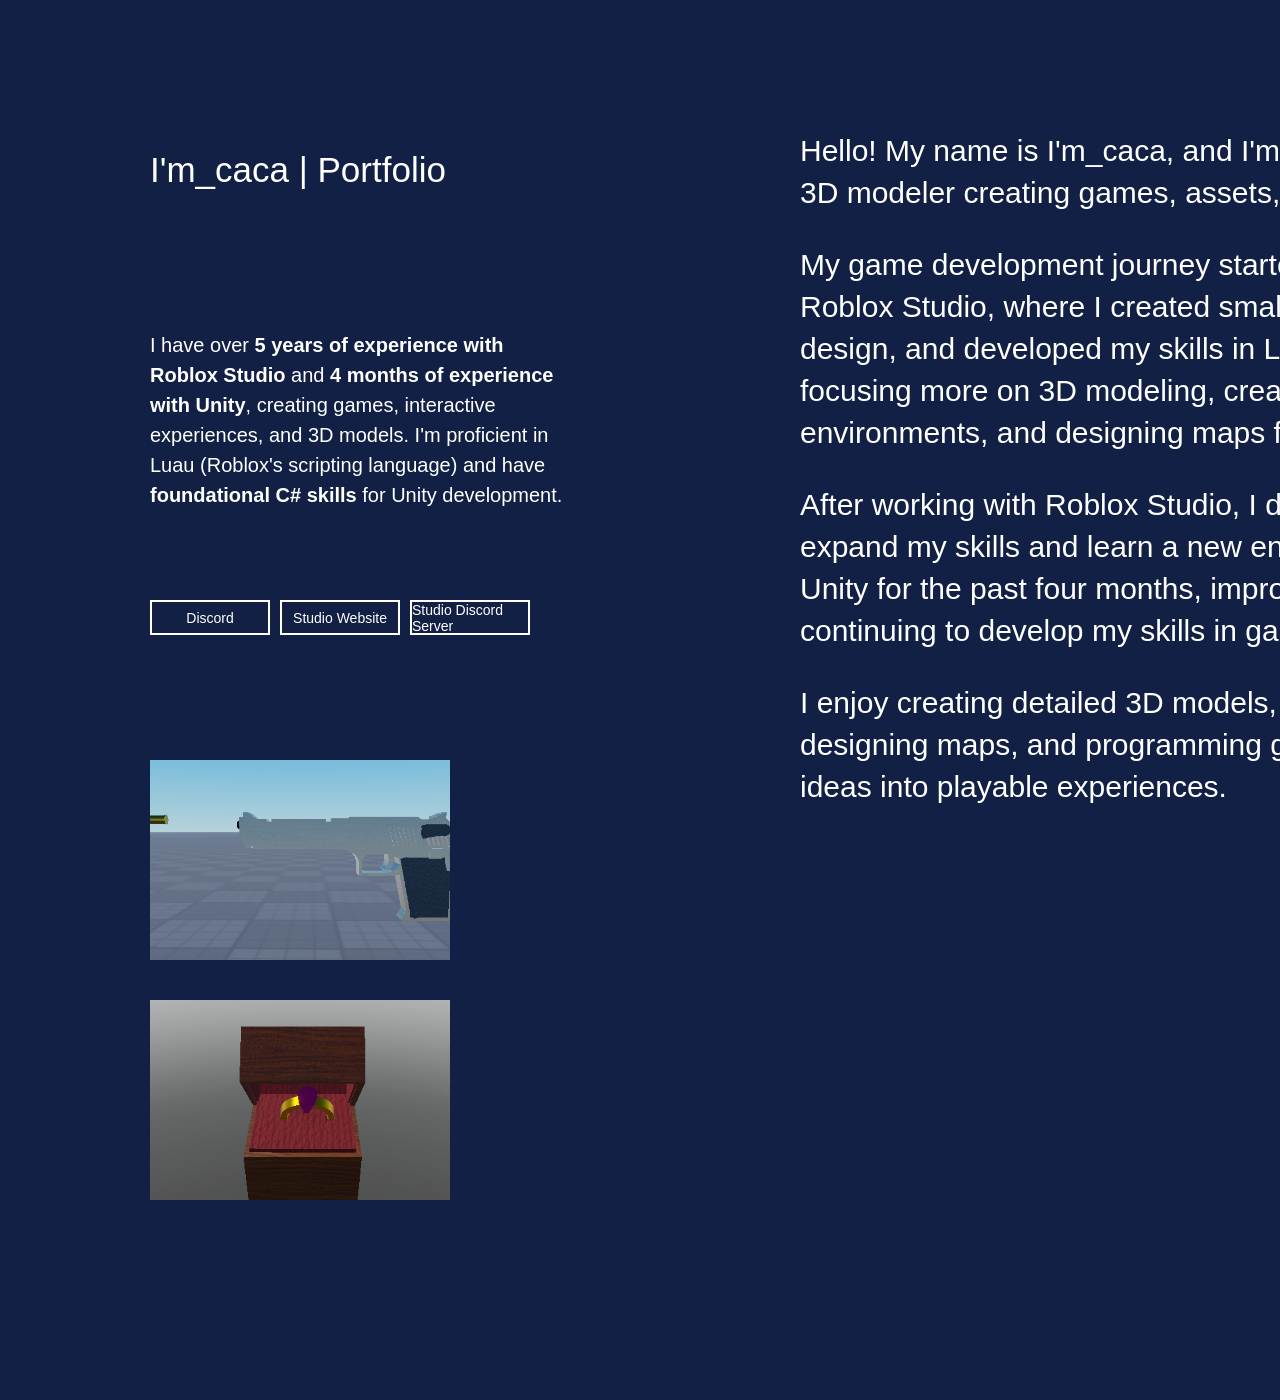
<file: index.html>
<!DOCTYPE html>
<html>
<head>
    <title>I'm_caca | Portfolio</title>
    <meta charset="utf-8">
    <meta name="viewport" content="width=device-width, initial-scale=1">

    <link rel="stylesheet" href="style.css">
</head>

<body>

<div class="portfolio">

    <h1 class="title">
        I'm_caca | Portfolio
    </h1>


    <div class="about">

        <p>
            Hello! My name is I'm_caca, and I'm an indie game developer
            and 3D modeler creating games, assets, and interactive experiences.
        </p>

        <p>
            My game development journey started over five years ago with
            Roblox Studio, where I created smaller games, learned game design,
            and developed my skills in Luau scripting. Later on, I began
            focusing more on 3D modeling, creating assets, building
            environments, and designing maps for different projects.
        </p>

        <p>
            After working with Roblox Studio, I decided to transition to Unity
            to expand my skills and learn a new engine. I've been developing
            with Unity for the past four months, improving my C# knowledge
            while continuing to develop my skills in game development and 3D art.
        </p>

        <p>
            I enjoy creating detailed 3D models, building environments,
            designing maps, and programming gameplay systems to bring ideas
            into playable experiences.
        </p>

    </div>


    <div class="experience">

        I have over <b>5 years of experience</b>
        <b>with Roblox Studio</b> and
        <b>4 months of experience</b>
        <b>with Unity</b>, creating games,
        interactive experiences, and 3D models.

        I'm proficient in Luau
        (Roblox's scripting language) and have
        <b>foundational C# skills</b>
        for Unity development.

    </div>


    <div class="links">

        <a href="https://discord.com/users/1025675124457873459">
            Discord
        </a>

        <a href="#">
            Studio Website
        </a>

         <a href="#">
            Studio Discord Server
        </a>

    </div>


    <div class="images">

        <img src="images/1.png" alt="Project image">

        <img src="images/2.png" alt="Project image">

    </div>


</div>

</body>
</html>
</file>
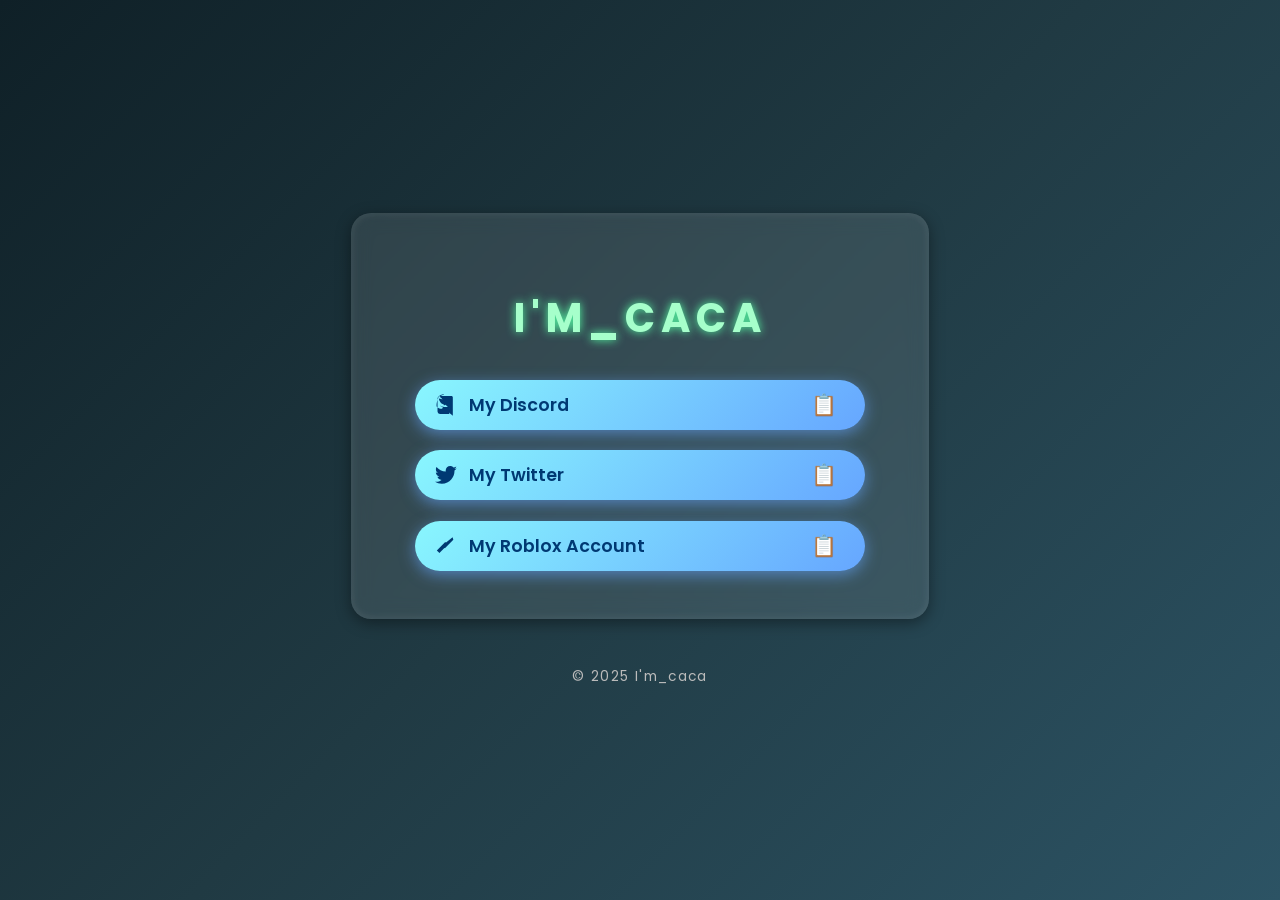
<file: bp.html>
<!DOCTYPE html>
<html lang="en">
<head>
  <meta charset="UTF-8" />
  <meta name="viewport" content="width=device-width, initial-scale=1" />
  <title>I'm_caca — Contact Links</title>
  <link href="https://fonts.googleapis.com/css2?family=Poppins:wght@600&display=swap" rel="stylesheet" />
  <style>
    body {
      margin: 0;
      min-height: 100vh;
      font-family: 'Poppins', sans-serif;
      background: linear-gradient(135deg, #0f2027, #203a43, #2c5364);
      color: #fff;
      display: flex;
      flex-direction: column;
      justify-content: center;
      align-items: center;
      padding: 2rem;
      box-sizing: border-box;
      overflow-x: hidden;
    }

    .container {
      background: rgba(255 255 255 / 0.1);
      border-radius: 20px;
      padding: 3rem 4rem;
      max-width: 450px;
      width: 100%;
      box-shadow:
        0 4px 15px rgba(0, 0, 0, 0.4),
        inset 0 0 10px rgba(255, 255, 255, 0.1);
      backdrop-filter: blur(10px);
      -webkit-backdrop-filter: blur(10px);
      text-align: center;
    }

    h1 {
      font-weight: 700;
      font-size: 2.5rem;
      margin-bottom: 2rem;
      letter-spacing: 0.15em;
      text-transform: uppercase;
      color: #a6ffcb;
      text-shadow: 0 0 10px #55ffa6;
    }

    .links {
      display: flex;
      flex-direction: column;
      gap: 1.3rem;
    }

    .link-row {
      display: flex;
      align-items: center;
      justify-content: space-between;
      background: linear-gradient(135deg, #89f7fe 0%, #66a6ff 100%);
      padding: 12px 20px;
      border-radius: 50px;
      box-shadow: 0 4px 15px rgba(102, 166, 255, 0.6);
      user-select: none;
      transition: box-shadow 0.3s ease;
    }

    .link-row:hover,
    .link-row:focus-within {
      box-shadow: 0 8px 30px rgba(102, 166, 255, 0.8);
    }

    .link-row a {
      color: #003973;
      font-weight: 600;
      font-size: 1.1rem;
      text-decoration: none;
      display: flex;
      align-items: center;
      gap: 12px;
      flex-grow: 1;
      user-select: text;
    }

    .link-row a svg {
      width: 22px;
      height: 22px;
      fill: #003973;
      flex-shrink: 0;
    }

    button.copy-btn {
      background: transparent;
      border: none;
      color: #003973;
      cursor: pointer;
      font-size: 1.3rem;
      padding: 0 8px;
      user-select: none;
      transition: color 0.3s ease;
    }

    button.copy-btn:hover,
    button.copy-btn:focus {
      color: #001f3f;
      outline: none;
    }

    button.copy-btn:active {
      transform: scale(0.95);
    }

    .tooltip {
      position: absolute;
      background: #66a6ff;
      color: #001f3f;
      padding: 4px 8px;
      font-size: 0.8rem;
      border-radius: 8px;
      opacity: 0;
      pointer-events: none;
      transition: opacity 0.3s ease;
      user-select: none;
      transform: translateY(-40%);
      white-space: nowrap;
    }

    .tooltip.show {
      opacity: 1;
      pointer-events: auto;
    }

    footer {
      margin-top: 3rem;
      font-size: 0.85rem;
      color: #bbb;
      letter-spacing: 0.1em;
    }

    @media (max-width: 480px) {
      .container {
        padding: 2rem 2.5rem;
      }

      h1 {
        font-size: 2rem;
      }

      .link-row a {
        font-size: 1rem;
      }
    }
  </style>
</head>
<body>
  <div class="container" role="main">
    <h1>I'm_caca</h1>
    <div class="links">
      <div class="link-row">
        <a href="https://discord.com/users/1025675124457873459" target="_blank" rel="noopener noreferrer" aria-label="My Discord">
          <!-- Discord SVG Icon -->
          <svg viewBox="0 0 245 240" aria-hidden="true" focusable="false"><path d="M104.4 99.7c-5.7 0-10.3 5-10.3 11.1s4.6 11.1 10.3 11.1c5.7 0 10.3-5 10.3-11.1.1-6.1-4.6-11.1-10.3-11.1zm36.1 0c-5.7 0-10.3 5-10.3 11.1s4.6 11.1 10.3 11.1c5.7 0 10.3-5 10.3-11.1.1-6.1-4.6-11.1-10.3-11.1z"/><path d="M189.5 20h-134A27.5 27.5 0 0028 47.5v145a27.5 27.5 0 0027.5 27.5h105l-5-17 12 11 11 10 20 17V47.5A27.5 27.5 0 00189.5 20zM166 157s-6.7-7.9-12.3-15c24.6-7 34-22 34-22-7.7 5.2-15 8.9-21.5 11-9.4 4-18.4 6.8-27 8.3-17.5 3.1-33.4 2.4-47.6-.4-10.4-1.8-19.3-4.6-26.1-8.3-1.1-.5-2.6-1.1-4.1-1.8-0.2-0.1-0.4-0.2-0.6-0.3-0.1-0.1-0.2-0.1-0.3-0.2a66.7 66.7 0 01-4-2.4s9 14.2 32.6 21.9c-5.8 7-12.9 15.3-12.9 15.3-42.7-2.7-59-29.4-59-29.4 0-62.3 27.8-112.7 27.8-112.7 27.8-20.7 54.1-20.1 54.1-20.1l2 2.3c-34.7 9.9-50.6 24.7-50.6 24.7 15 7.9 26 19.3 33.4 31.2-21.2-6.3-41.5-10.6-41.5-10.6s3.5 19.3 12.6 33.6c22.9 39.8 60 34.5 60 34.5z"/></svg>
          My Discord
        </a>
        <button class="copy-btn" aria-label="Copy Discord link" data-url="https://discord.com/users/1025675124457873459">📋</button>
      </div>

      <div class="link-row">
        <a href="https://x.com/Im_caca12" target="_blank" rel="noopener noreferrer" aria-label="My Twitter">
          <!-- Twitter SVG Icon -->
          <svg viewBox="0 0 24 24" aria-hidden="true" focusable="false"><path d="M23.954 4.569c-0.885 0.392-1.83 0.656-2.825 0.775 1.014-0.611 1.794-1.574 2.163-2.723-0.951 0.555-2.005 0.959-3.127 1.184-0.897-0.956-2.178-1.555-3.594-1.555-2.719 0-4.924 2.205-4.924 4.924 0 0.386 0.045 0.763 0.127 1.124-4.09-0.205-7.719-2.165-10.148-5.144-0.423 0.724-0.666 1.562-0.666 2.457 0 1.696 0.863 3.192 2.174 4.071-0.802-0.025-1.56-0.246-2.222-0.616v0.061c0 2.37 1.685 4.348 3.918 4.797-0.41 0.111-0.842 0.171-1.287 0.171-0.314 0-0.615-0.03-0.911-0.086 0.616 1.923 2.405 3.323 4.523 3.364-1.658 1.3-3.75 2.077-6.022 2.077-0.391 0-0.779-0.023-1.161-0.067 2.15 1.379 4.705 2.184 7.455 2.184 8.942 0 13.838-7.408 13.838-13.838 0-0.21-0.004-0.42-0.014-0.63 0.95-0.685 1.78-1.54 2.438-2.513z"/></svg>
          My Twitter
        </a>
        <button class="copy-btn" aria-label="Copy Twitter link" data-url="https://x.com/Im_caca12">📋</button>
      </div>

      <div class="link-row">
        <a href="https://www.roblox.com/users/4853433053/profile" target="_blank" rel="noopener noreferrer" aria-label="My Roblox Account">
          <!-- Roblox SVG Icon -->
          <svg viewBox="0 0 24 24" aria-hidden="true" focusable="false"><path d="M2 16.828l9.172-9.172 2.828 2.828L4.828 19.656zM20 5.172l-9.172 9.172-2.828-2.828L19.172 2.344z"/></svg>
          My Roblox Account
        </a>
        <button class="copy-btn" aria-label="Copy Roblox link" data-url="https://www.roblox.com/users/4853433053/profile">📋</button>
      </div>
    </div>
  </div>
  <footer>© 2025 I'm_caca</footer>

  <script>
    // Copy to clipboard functionality with tooltip
    const copyButtons = document.querySelectorAll('.copy-btn');

    copyButtons.forEach(btn => {
      btn.addEventListener('click', () => {
        const url = btn.getAttribute('data-url');
        if (!navigator.clipboard) {
          alert('Clipboard API not supported');
          return;
        }
        navigator.clipboard.writeText(url).then(() => {
          showTooltip(btn, 'Copied!');
        }).catch(() => {
          alert('Failed to copy');
        });
      });
    });

    function showTooltip(element, message) {
      let tooltip = element.querySelector('.tooltip');
      if (!tooltip) {
        tooltip = document.createElement('span');
        tooltip.className = 'tooltip';
        tooltip.textContent = message;
        element.appendChild(tooltip);
      }
      tooltip.classList.add('show');

      setTimeout(() => {
        tooltip.classList.remove('show');
      }, 1500);
    }
  </script>
</body>
</html>
</file>
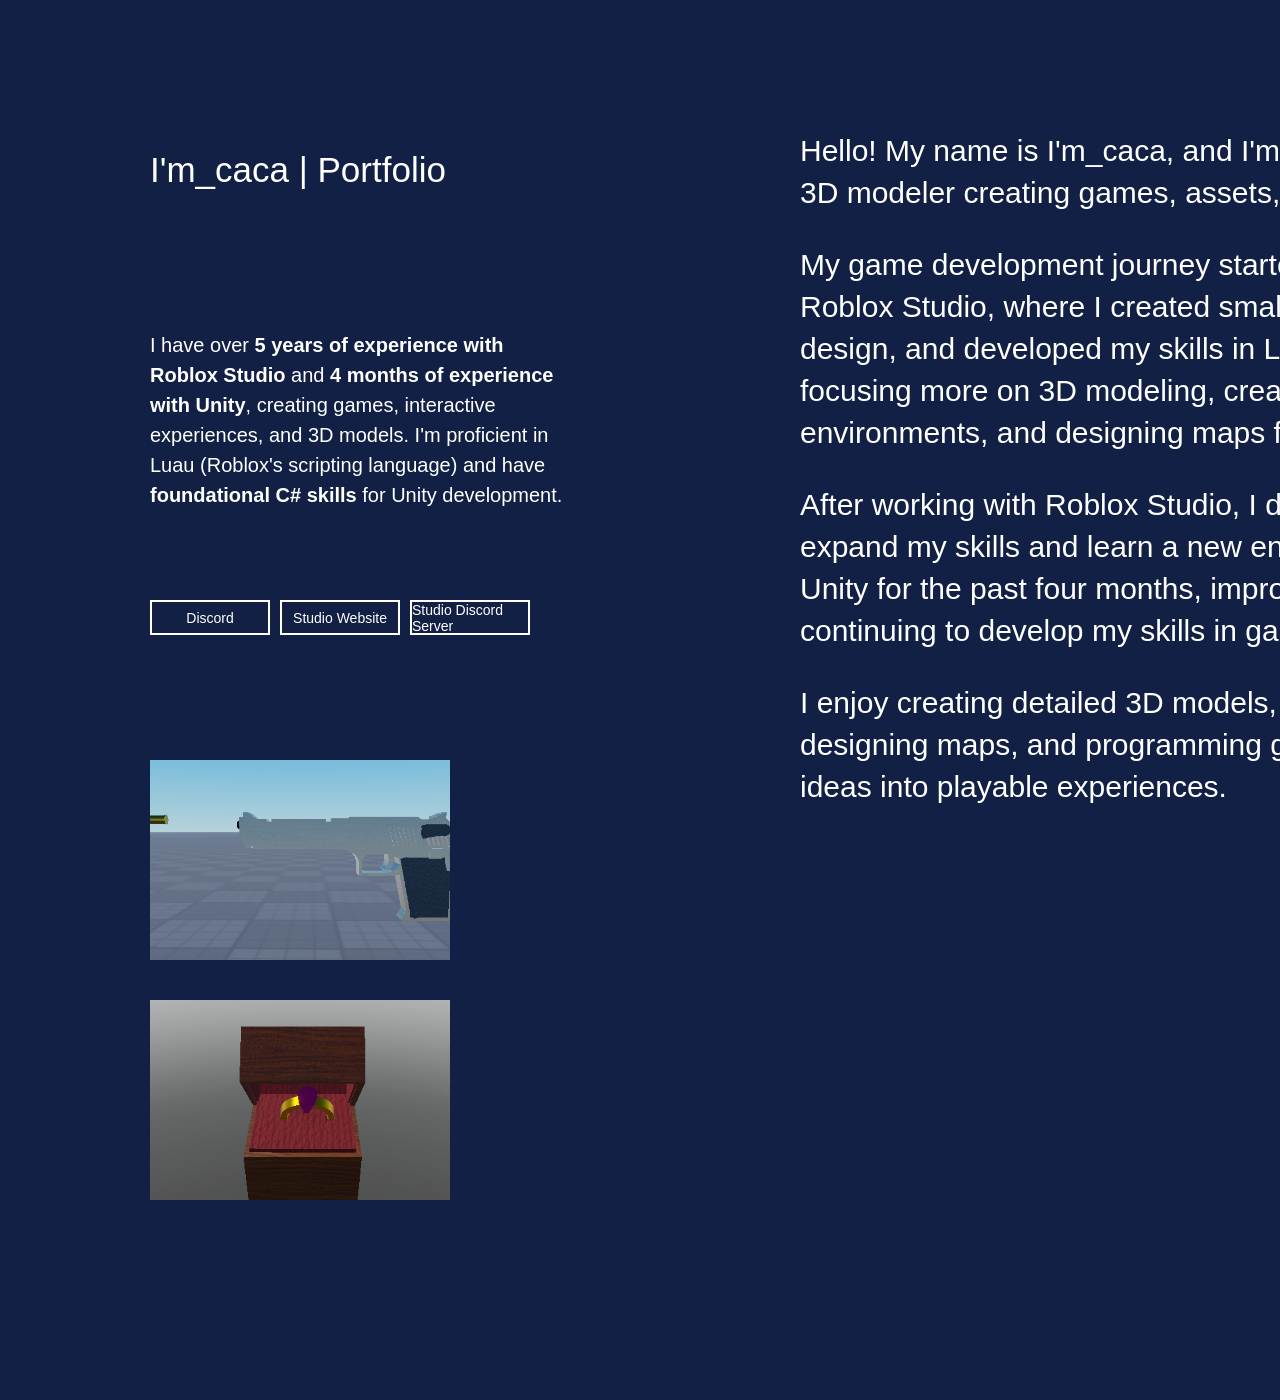
<file: main.html>
<!DOCTYPE html>
<html>
<head>
    <title>I'm_caca | Portfolio</title>
    <meta charset="utf-8">
    <meta name="viewport" content="width=device-width, initial-scale=1">

    <link rel="stylesheet" href="style.css">
</head>

<body>

<div class="portfolio">

    <h1 class="title">
        I'm_caca | Portfolio
    </h1>


    <div class="about">

        <p>
            Hello! My name is I'm_caca, and I'm an indie game developer
            and 3D modeler creating games, assets, and interactive experiences.
        </p>

        <p>
            My game development journey started over five years ago with
            Roblox Studio, where I created smaller games, learned game design,
            and developed my skills in Luau scripting. Later on, I began
            focusing more on 3D modeling, creating assets, building
            environments, and designing maps for different projects.
        </p>

        <p>
            After working with Roblox Studio, I decided to transition to Unity
            to expand my skills and learn a new engine. I've been developing
            with Unity for the past four months, improving my C# knowledge
            while continuing to develop my skills in game development and 3D art.
        </p>

        <p>
            I enjoy creating detailed 3D models, building environments,
            designing maps, and programming gameplay systems to bring ideas
            into playable experiences.
        </p>

    </div>


    <div class="experience">

        I have over <b>5 years of experience</b>
        <b>with Roblox Studio</b> and
        <b>4 months of experience</b>
        <b>with Unity</b>, creating games,
        interactive experiences, and 3D models.

        I'm proficient in Luau
        (Roblox's scripting language) and have
        <b>foundational C# skills</b>
        for Unity development.

    </div>


    <div class="links">

        <a href="https://discord.com/users/1025675124457873459">
            Discord
        </a>

        <a href="#">
            Studio Website
        </a>

         <a href="#">
            Studio Discord Server
        </a>

    </div>


    <div class="images">

        <img src="images/1.png" alt="Project image">

        <img src="images/2.png" alt="Project image">

    </div>


</div>

</body>
</html>
</file>
<file: style.css>
* {
    box-sizing: border-box;
}


body {

    margin: 0;

    background-color: #112044;

    color: white;

    font-family: Arial, Helvetica, sans-serif;

}


.portfolio {

    position: relative;

    min-height: 1400px;

}



/* Title */

.title {

    position: absolute;

    top: 150px;

    left: 150px;

    margin: 0;

    font-size: 35px;

    font-weight: normal;

}



/* Right side description */

.about {

    position: absolute;

    top: 100px;

    left: 800px;

    width: 900px;

    font-size: 30px;

    line-height: 1.4;

}



/* Experience text */

.experience {

    position: absolute;

    top: 330px;

    left: 150px;

    width: 425px;

    font-size: 20px;

    line-height: 1.5;

}



/* Discord + extra link */

.links {
    position: absolute;
    top: 600px;
    left: 150px;

    display: flex;
    gap: 10px;
}

.links a {
    width: 120px;
    height: 35px;

    border: 2px solid white;
    color: white;
    text-decoration: none;

    display: flex;
    justify-content: center;
    align-items: center;

    font-size: 14px;
}



/* Images */

.images {

    position: absolute;

    top: 760px;

    left: 150px;

}


.images img {

    display: block;

    width: 300px;

    height: 200px;

    object-fit: cover;

    margin-bottom: 40px;

}
</file>
